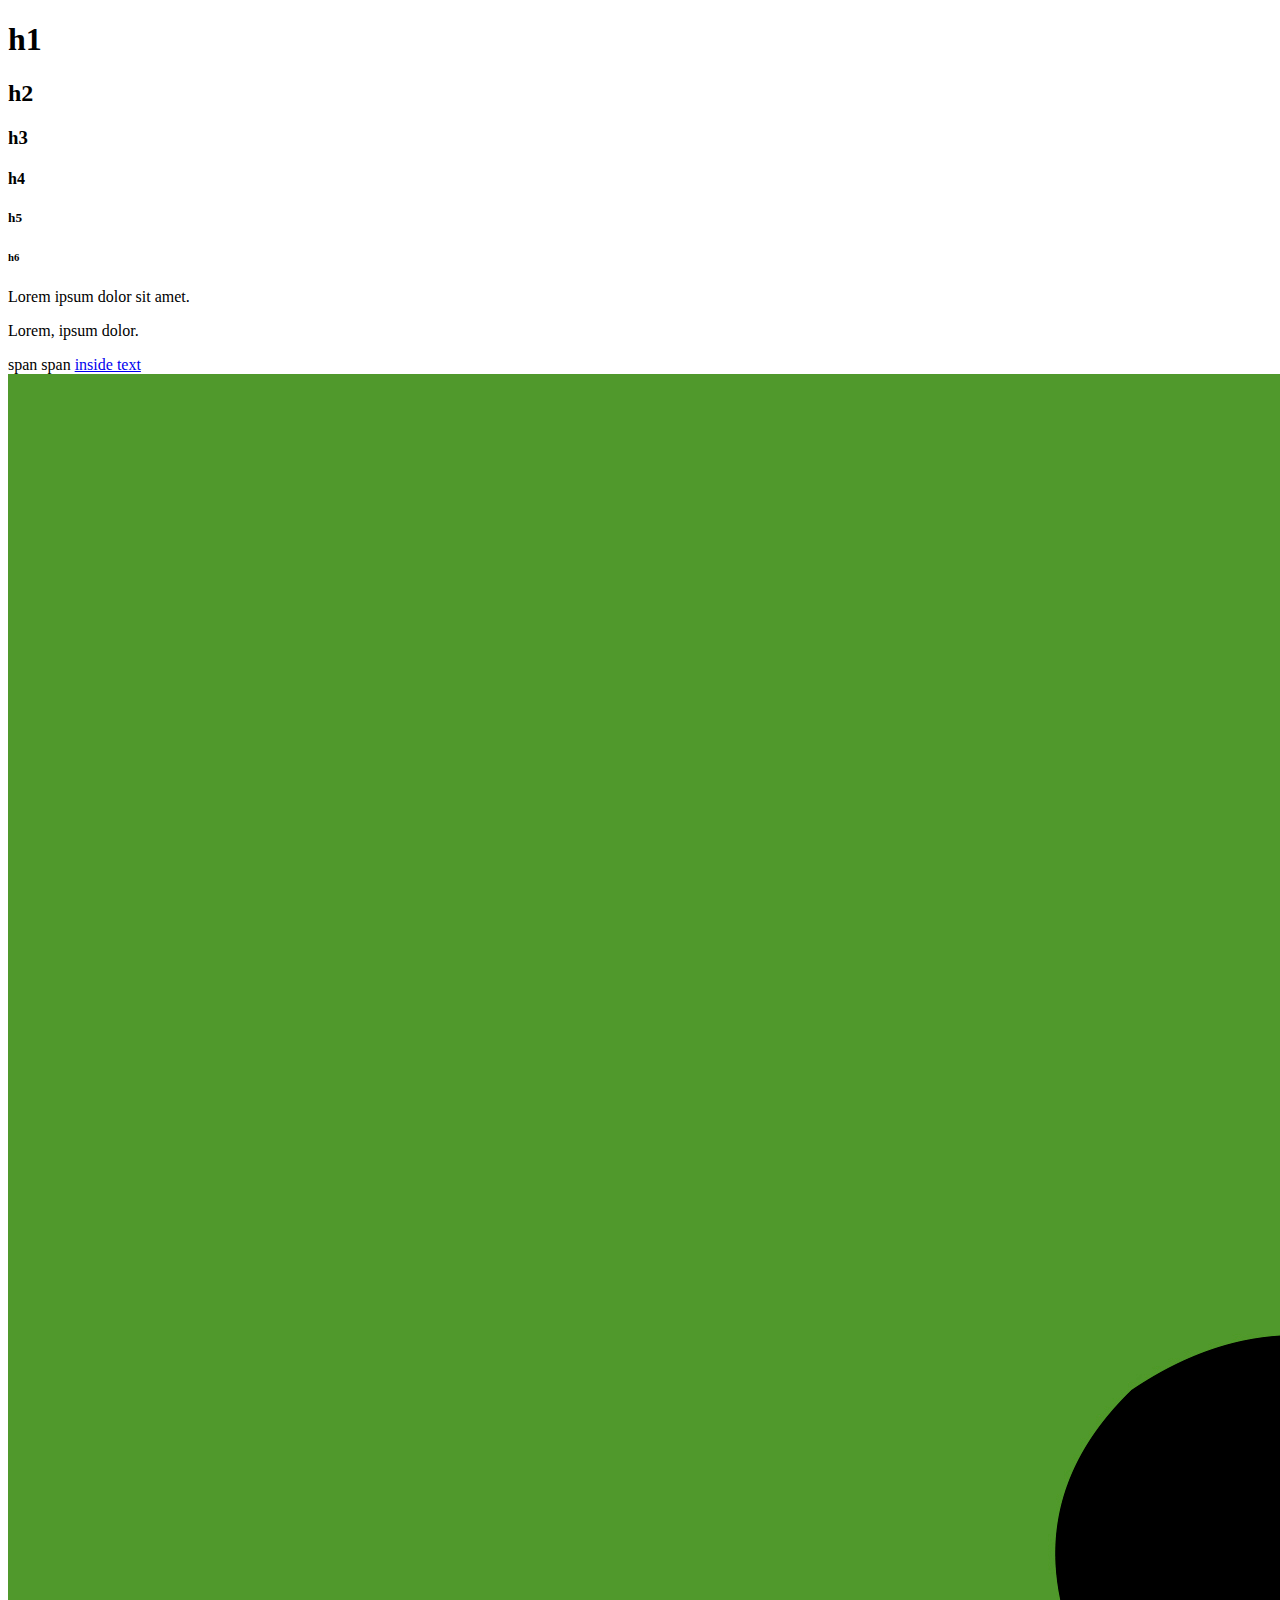
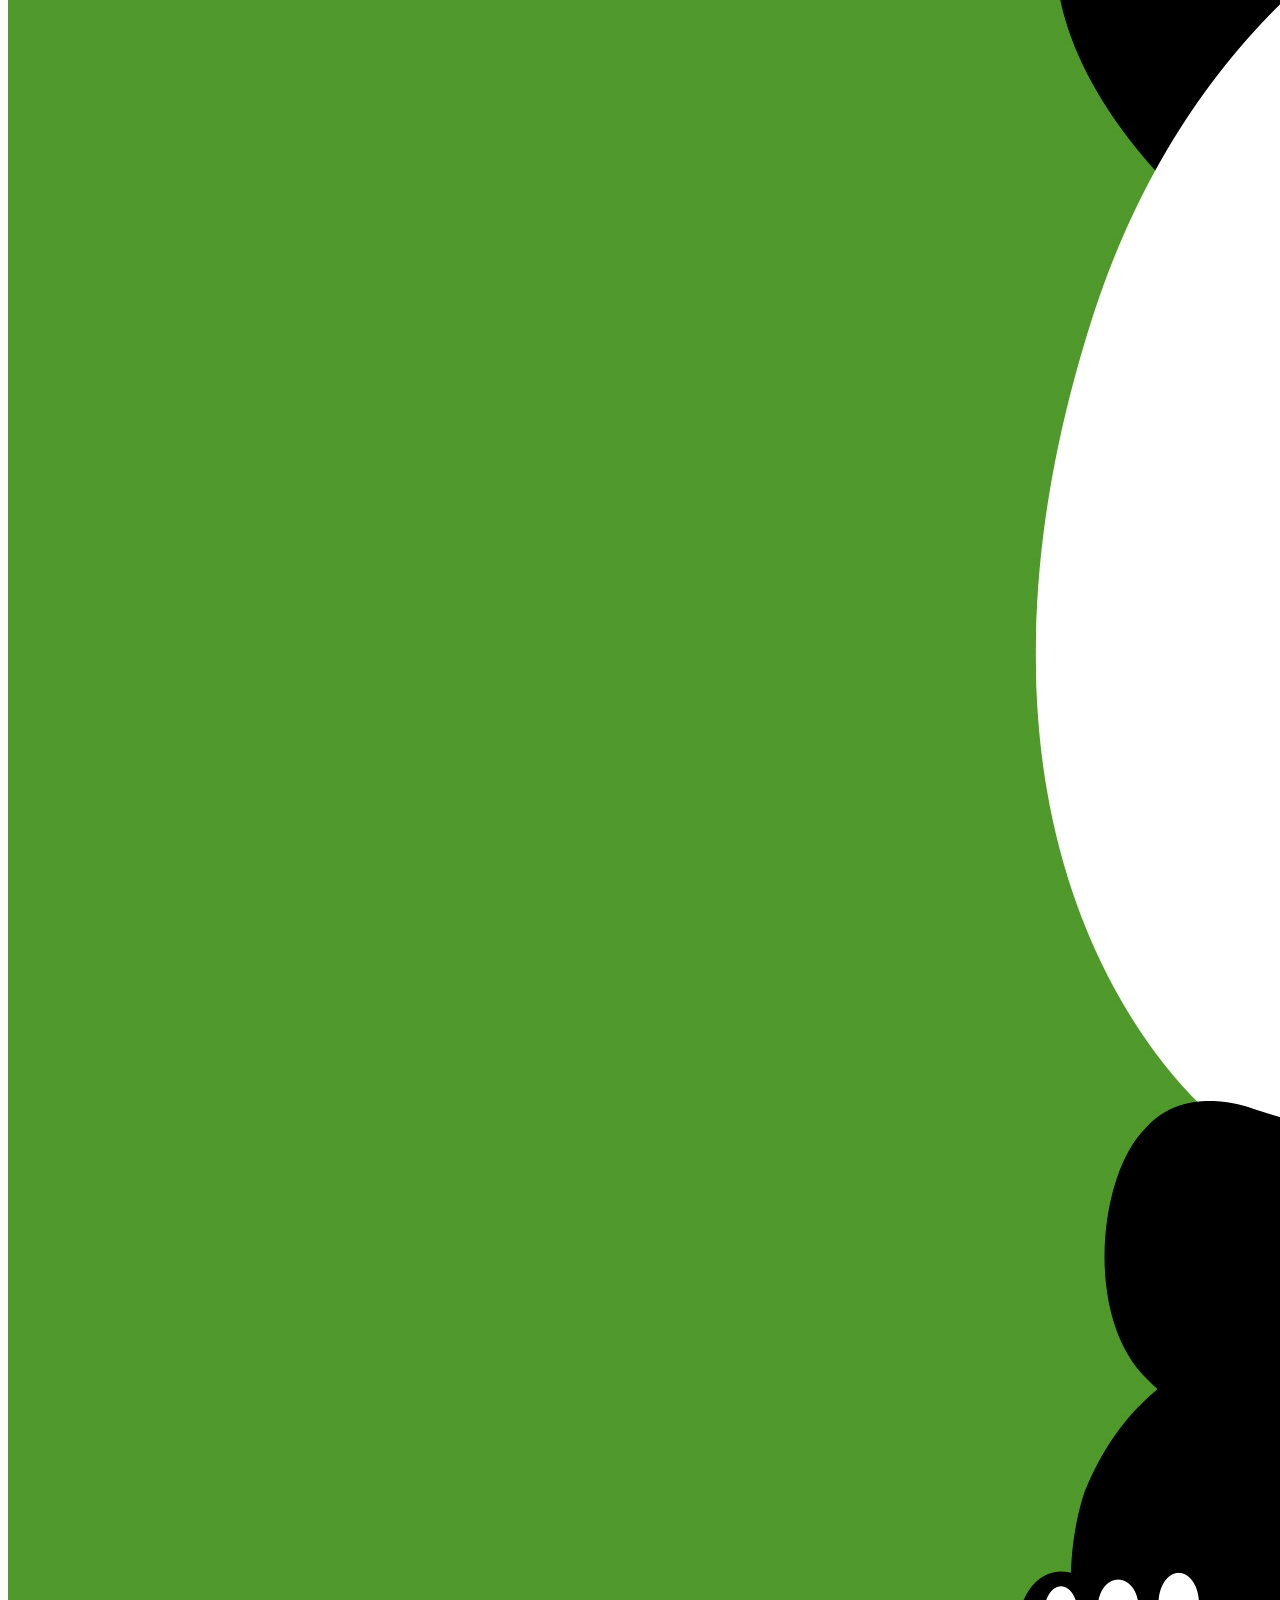
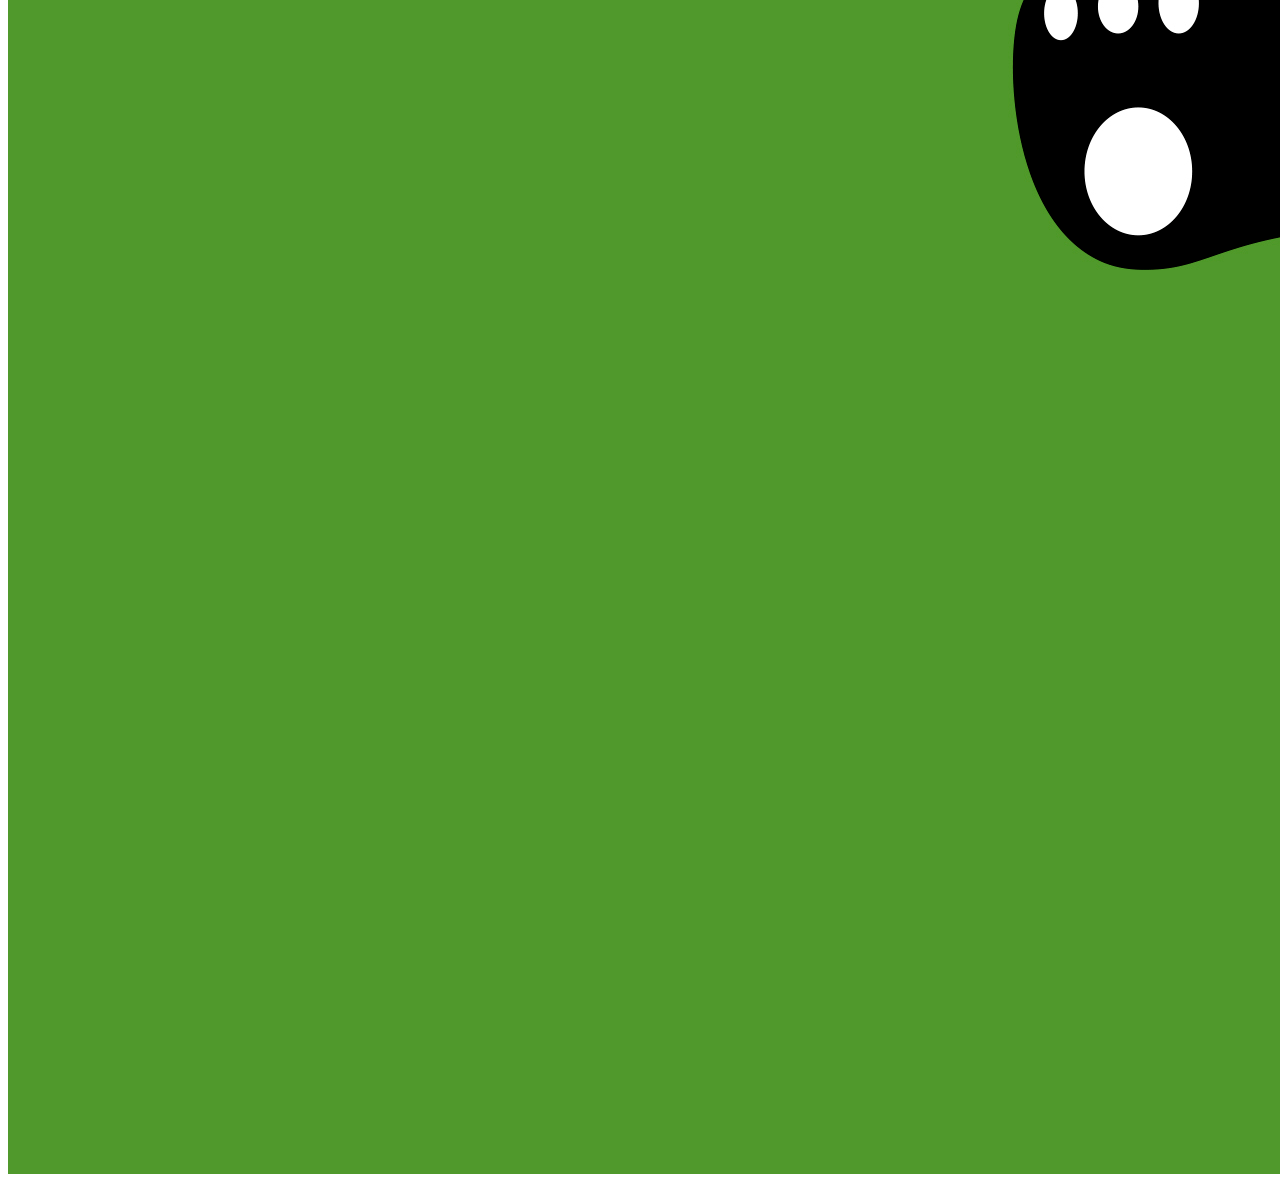
<file: index.html>
<!DOCTYPE html>
<html lang="en">
<head>
    <meta charset="UTF-8">
    <meta http-equiv="X-UA-Compatible" content="IE=edge">
    <meta name="viewport" content="width=device-width, initial-scale=1.0">
    <title>New Project+Html tegs</title>
</head>
<body>
  <h1>h1</h1>
  <h2>h2</h2>
  <h3>h3</h3>
  <h4>h4</h4>
  <h5>h5</h5>
  <h6>h6</h6>
  <p>Lorem ipsum dolor sit amet.</p>
  <p>Lorem, ipsum dolor.</p>
  <span>span</span>
  <span>span</span>
  <a target="blank" href="http://google.com">
        inside text
  </a>
  <img src="img/Green_sushi_preview.jpg" alt="Sorry">
</body>
</html>
</file>
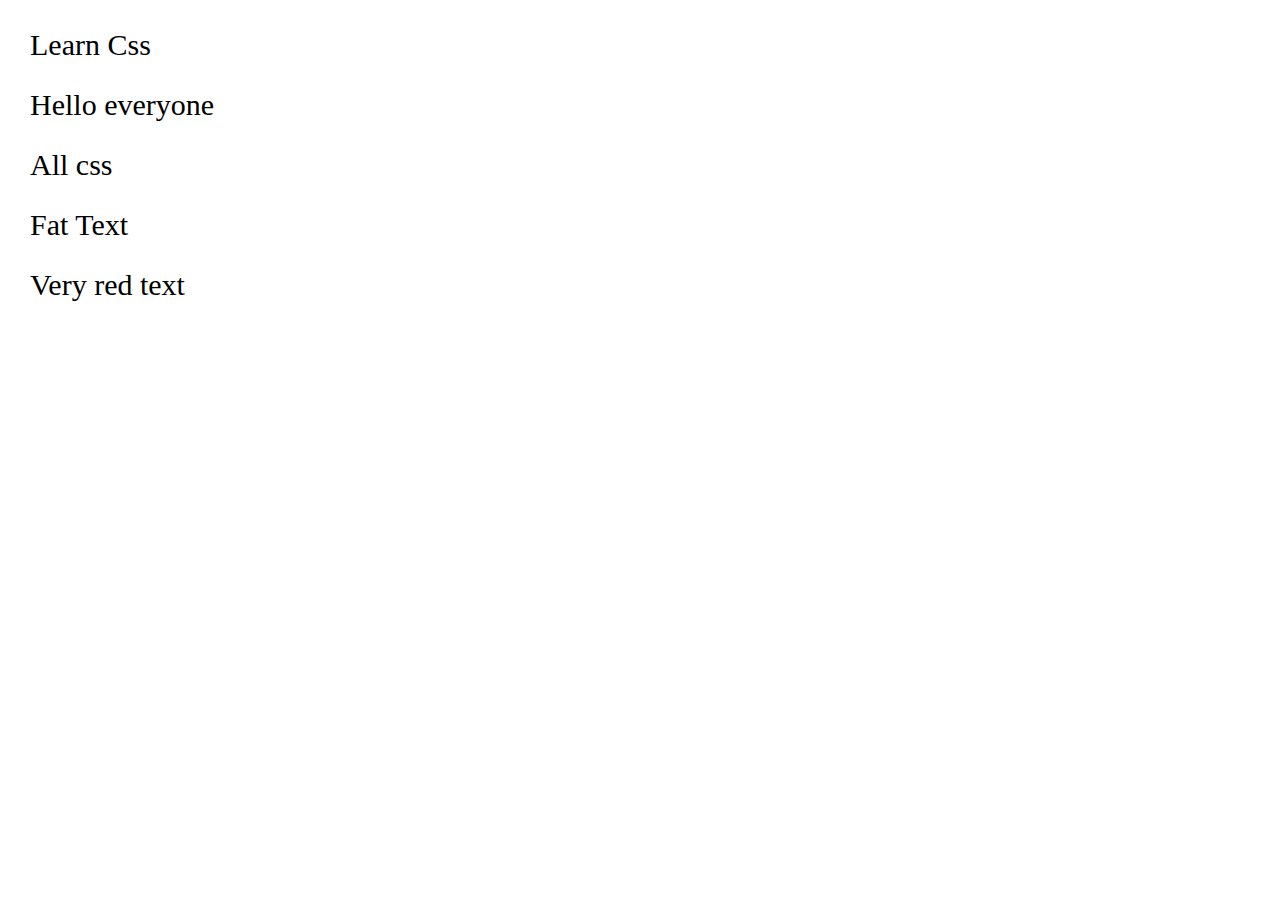
<file: css/index.html>
<!DOCTYPE html>
<html lang="en">
<head>
    <meta charset="UTF-8">
    <meta http-equiv="X-UA-Compatible" content="IE=edge">
    <meta name="viewport" content="width=device-width, initial-scale=1.0">
    <title>First Css</title>
    <link rel="stylesheet" href="style.css">
</head>
<body>
    <h1>Learn Css</h1>
    <br>
    <p class="text">
Hello everyone
    </p>
    <br>
    <h2>All css</h2>
    <br>
    <p class="bold">
Fat Text
    </p>
    <br>
    <p class="Red">
Very red text
    </p>
</body>
</html>
</file>
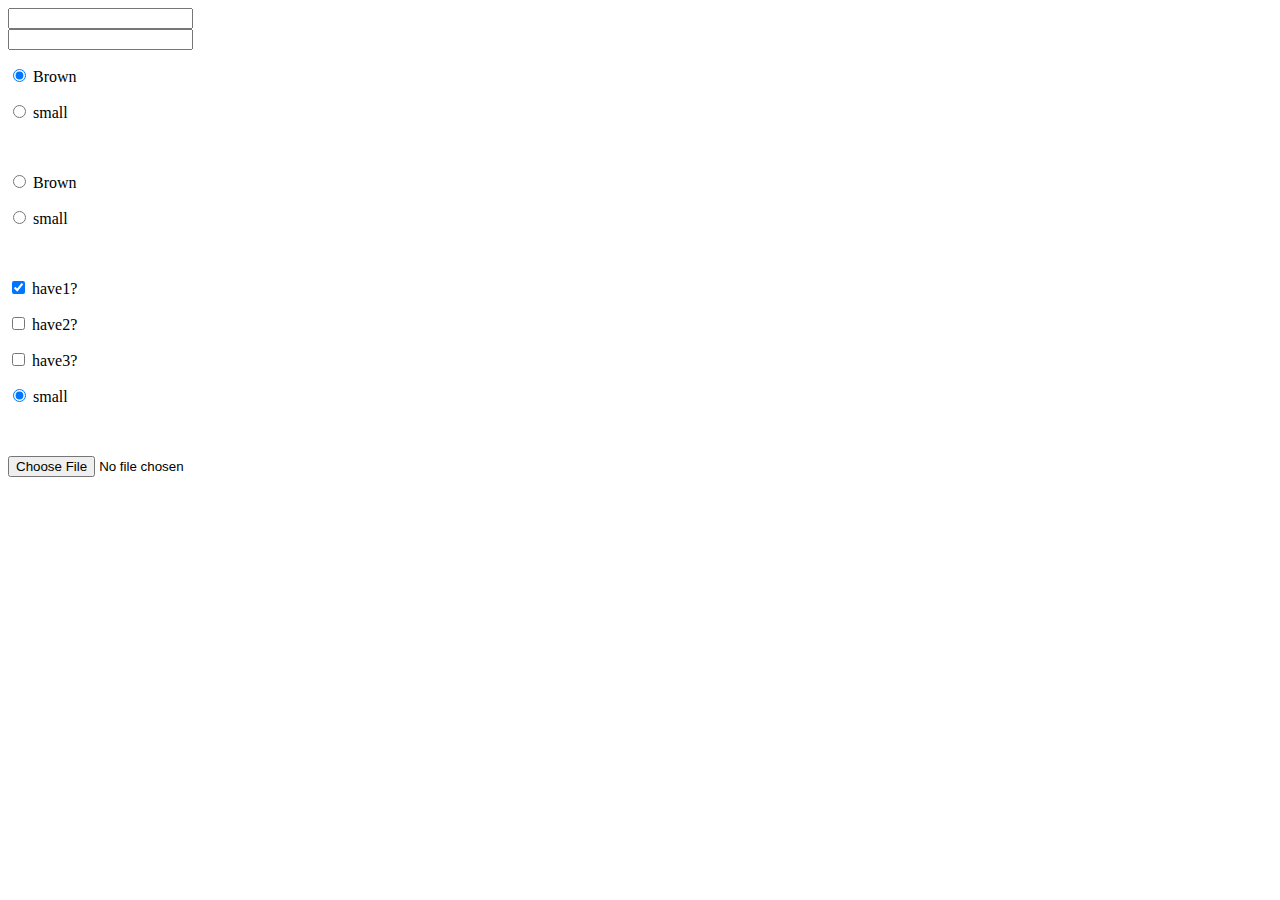
<file: index2.html>
<!DOCTYPE html>
<html lang="en">
<head>
    <meta charset="UTF-8">
    <meta http-equiv="X-UA-Compatible" content="IE=edge">
    <meta name="viewport" content="width=device-width, initial-scale=1.0">
    <title>Document</title>
</head>
<body>
   <form action="#" method="post" enctype="multipart/form-data"></form> 
<div>
    <input type="text" name="username" value="">
</div>
<div>
    <input type="password" name="userpass" value="">
</div>
<div>
    <p><input checked type="radio" name="bear" value="big"> Brown</p>
    <p><input type="radio" name="bear" value="small"> small</p>
</div>
<br>
<div>
    <p><input type="radio" name="bear2" value="big"> Brown</p>
    <p><input checked type="radio" name="bear2" value="small"> small</p>
</div>
<br>
<div>
    <p><input checked type="checkbox" name="car1" value="yes"> have1?</p>
    <p><input type="checkbox" name="car2" value="yes"> have2?</p>
    <p><input type="checkbox" name="car3" value="yes"> have3?</p>
    <p><input checked type="radio" name="bear2" value="small"> small</p>
</div>
<br>
<div>
    <p><input type="file" name="foto"</p>
</div>

 
</body>
</html>
</file>
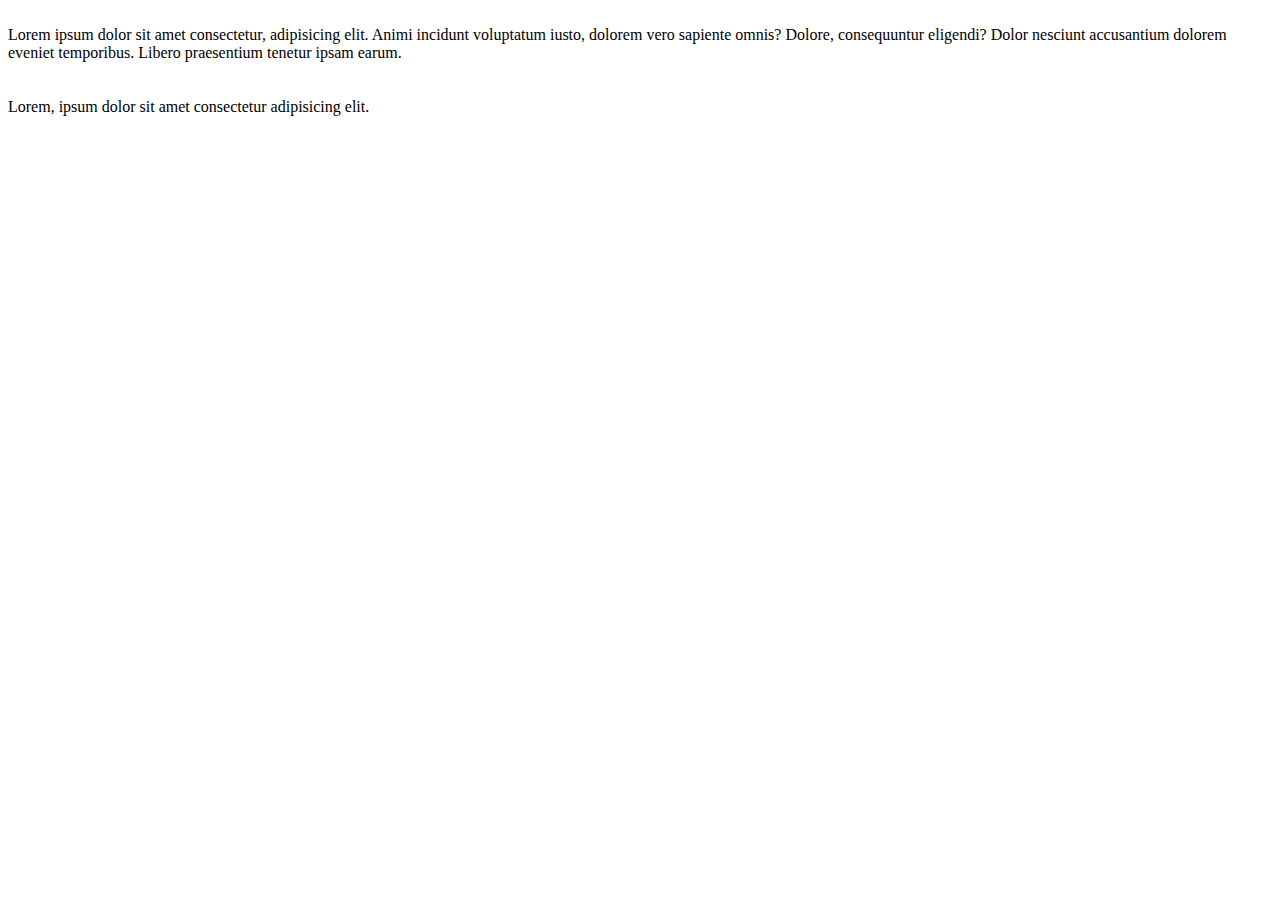
<file: Index3.html>
<!DOCTYPE html>
<html lang="en">
<head>
    <meta charset="UTF-8">
    <meta http-equiv="X-UA-Compatible" content="IE=edge">
    <meta name="viewport" content="width=device-width, initial-scale=1.0">
    <title>Css</title>
</head>
<body>
    <div class="example-block">
        <br>
        Lorem ipsum dolor sit amet consectetur, adipisicing elit. Animi incidunt voluptatum iusto, dolorem vero sapiente omnis? Dolore, consequuntur eligendi? Dolor nesciunt accusantium dolorem eveniet temporibus. Libero praesentium tenetur ipsam earum.

    </div>
    <br>
    <span class="example-string">
        <br>
        Lorem, ipsum dolor sit amet consectetur adipisicing elit.
    </span>
</body>
</html>
</file>
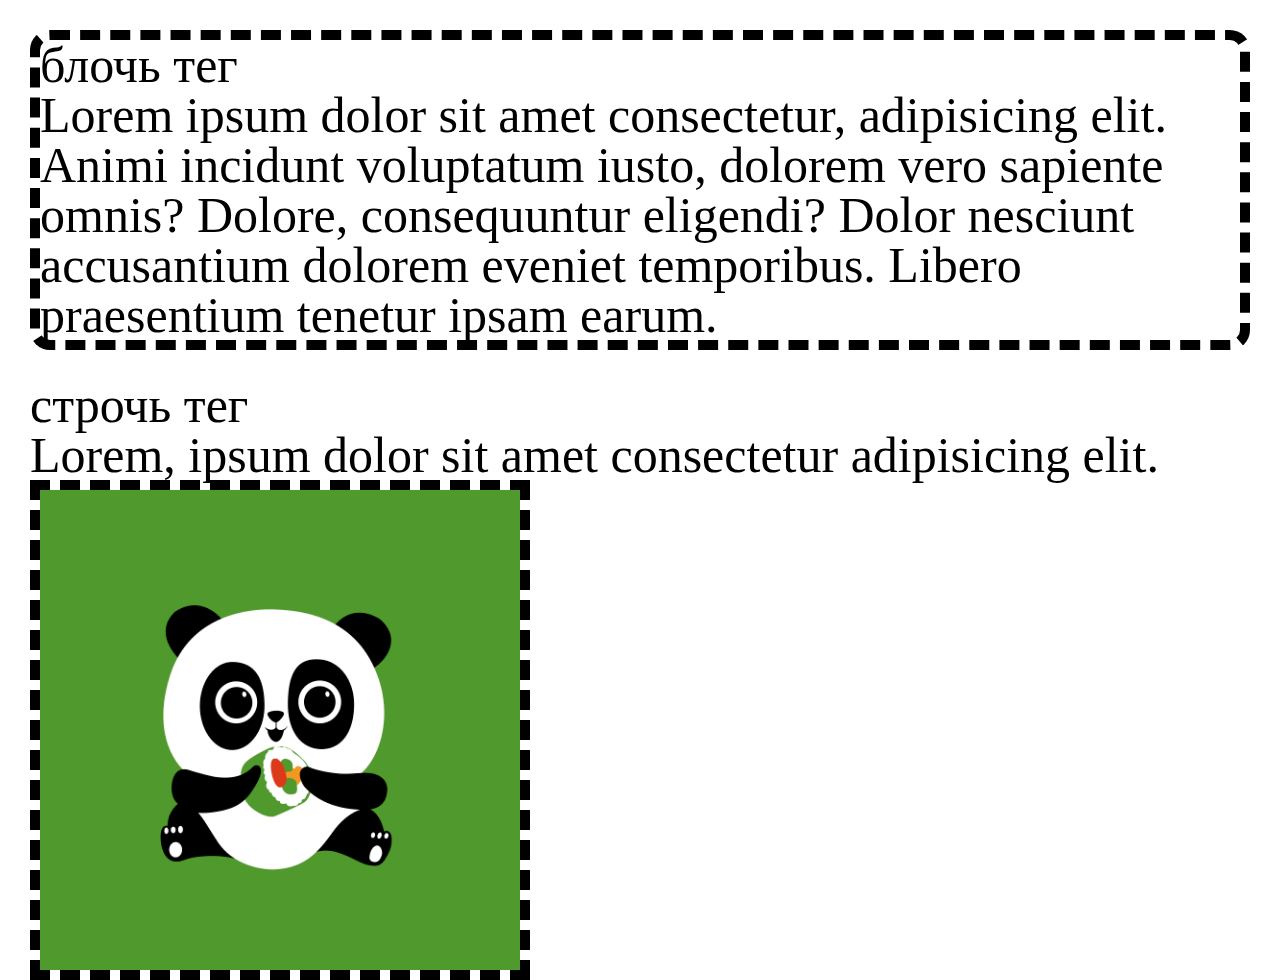
<file: css/index2.html>
<!DOCTYPE html>
<html lang="en">
<head>
    <meta charset="UTF-8">
    <meta http-equiv="X-UA-Compatible" content="IE=edge">
    <meta name="viewport" content="width=device-width, initial-scale=1.0">
    <title>Css</title>
    <link rel="stylesheet" href="style.css">
</head>
<body>
    <div class="example-block">
       блочь тег <br>
        Lorem ipsum dolor sit amet consectetur, adipisicing elit. Animi incidunt voluptatum iusto, dolorem vero sapiente omnis? Dolore, consequuntur eligendi? Dolor nesciunt accusantium dolorem eveniet temporibus. Libero praesentium tenetur ipsam earum.

    </div>
    <br>
    <span class="example-string">
       строчь тег <br>
        Lorem, ipsum dolor sit amet consectetur adipisicing elit.
    </span>
    <img class="example-image" src="img/Green_sushi_preview.jpg" alt="">
</body>
</html>
</file>
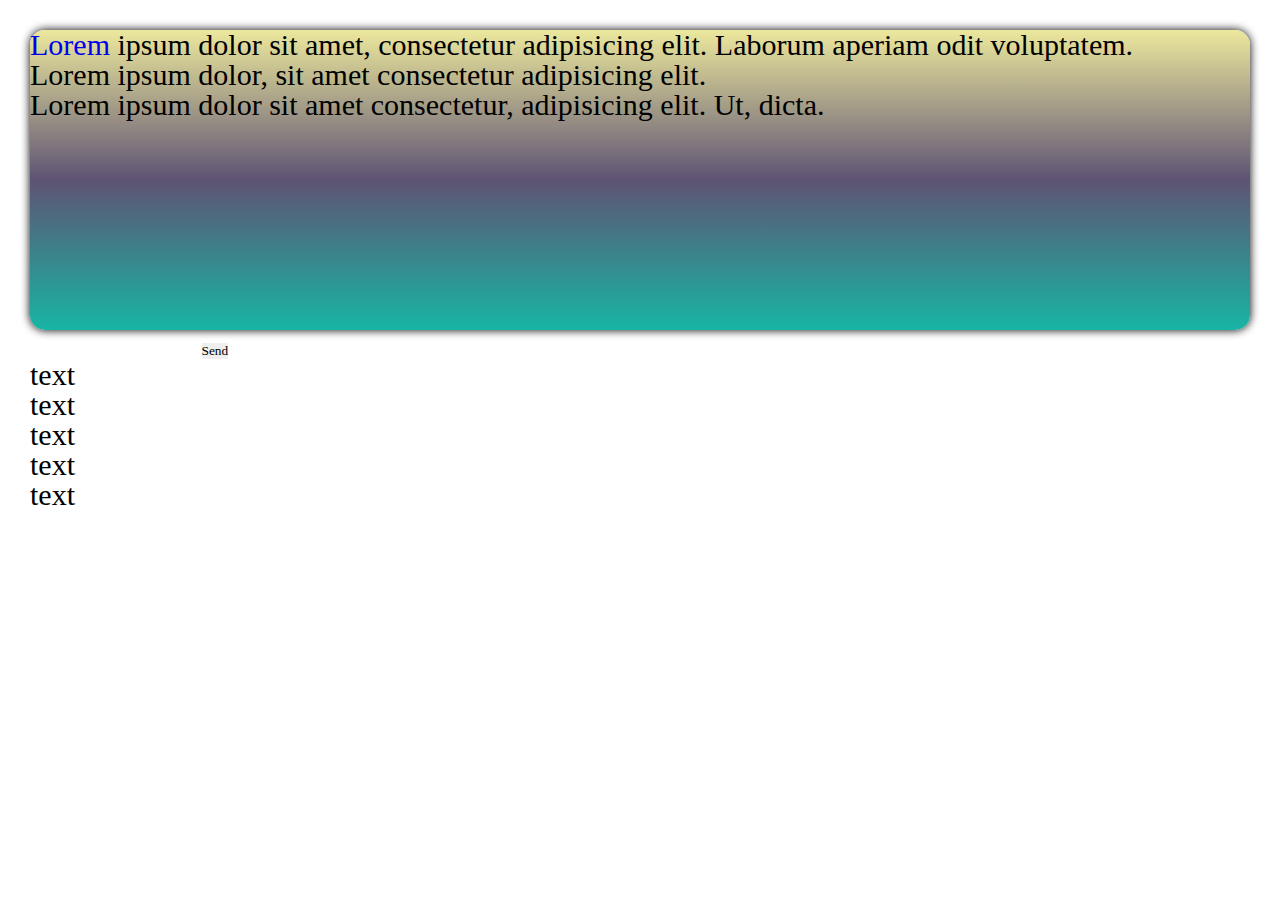
<file: css/Index3.html>
<!DOCTYPE html>
<html lang="en">
<head>
    <meta charset="UTF-8">
    <meta http-equiv="X-UA-Compatible" content="IE=edge">
    <meta name="viewport" content="width=device-width, initial-scale=1.0">
    <title>Document</title>
    <link rel="stylesheet" href="style.css">
</head>
<body>
    <div class="block">
<p>
    <a href="#" class="link"> Lorem</a> ipsum dolor sit amet, consectetur adipisicing elit. Laborum aperiam odit voluptatem.</p>
    <p>Lorem ipsum dolor, sit amet consectetur adipisicing elit.</p>
<p>Lorem ipsum dolor sit amet consectetur, adipisicing elit. Ut, dicta.</p>
</div>
<form action="#">
    <input type="text" class="textinput">
    <button class="button" type="submit">Send</button>
</form>
<ul class="list">
    <li>text</li>
    <li>text</li>
    <li>text</li>
    <li>text</li>
    <li>text</li>
</ul>
</body>
</html>
</file>
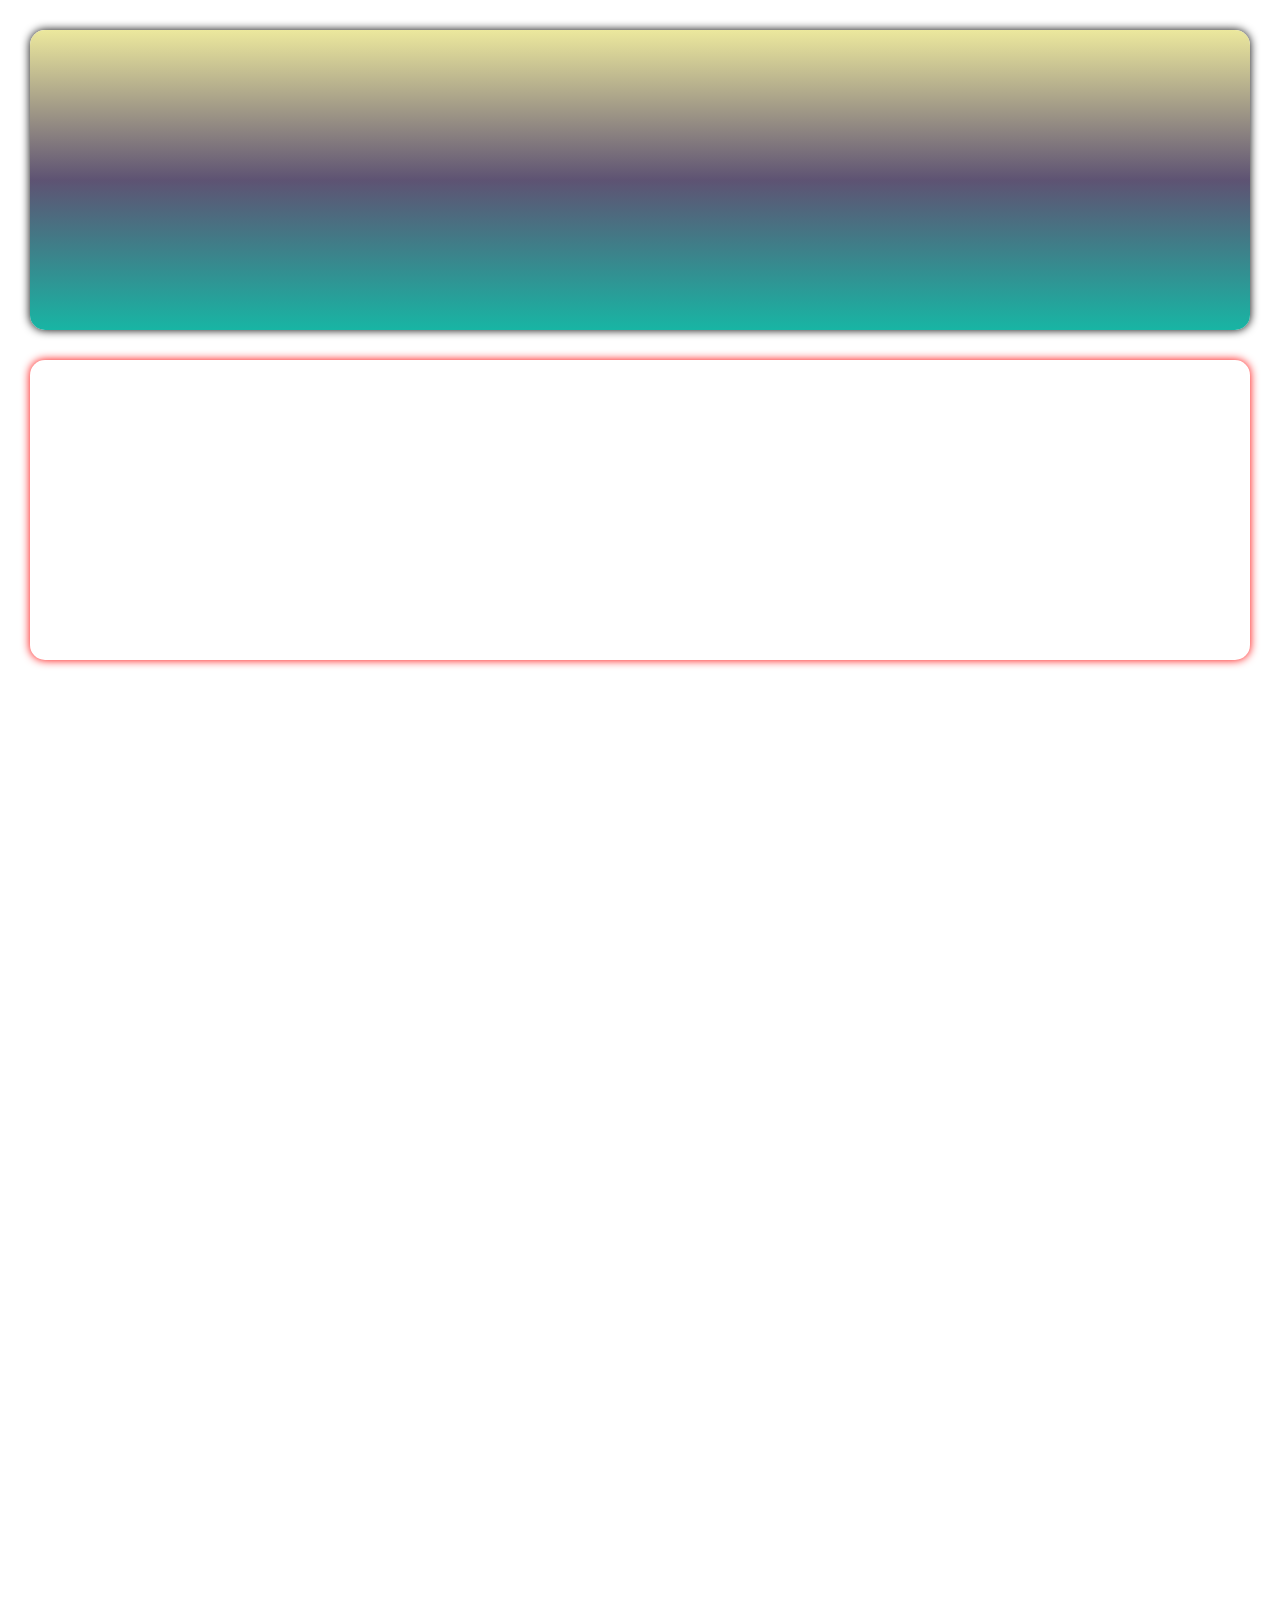
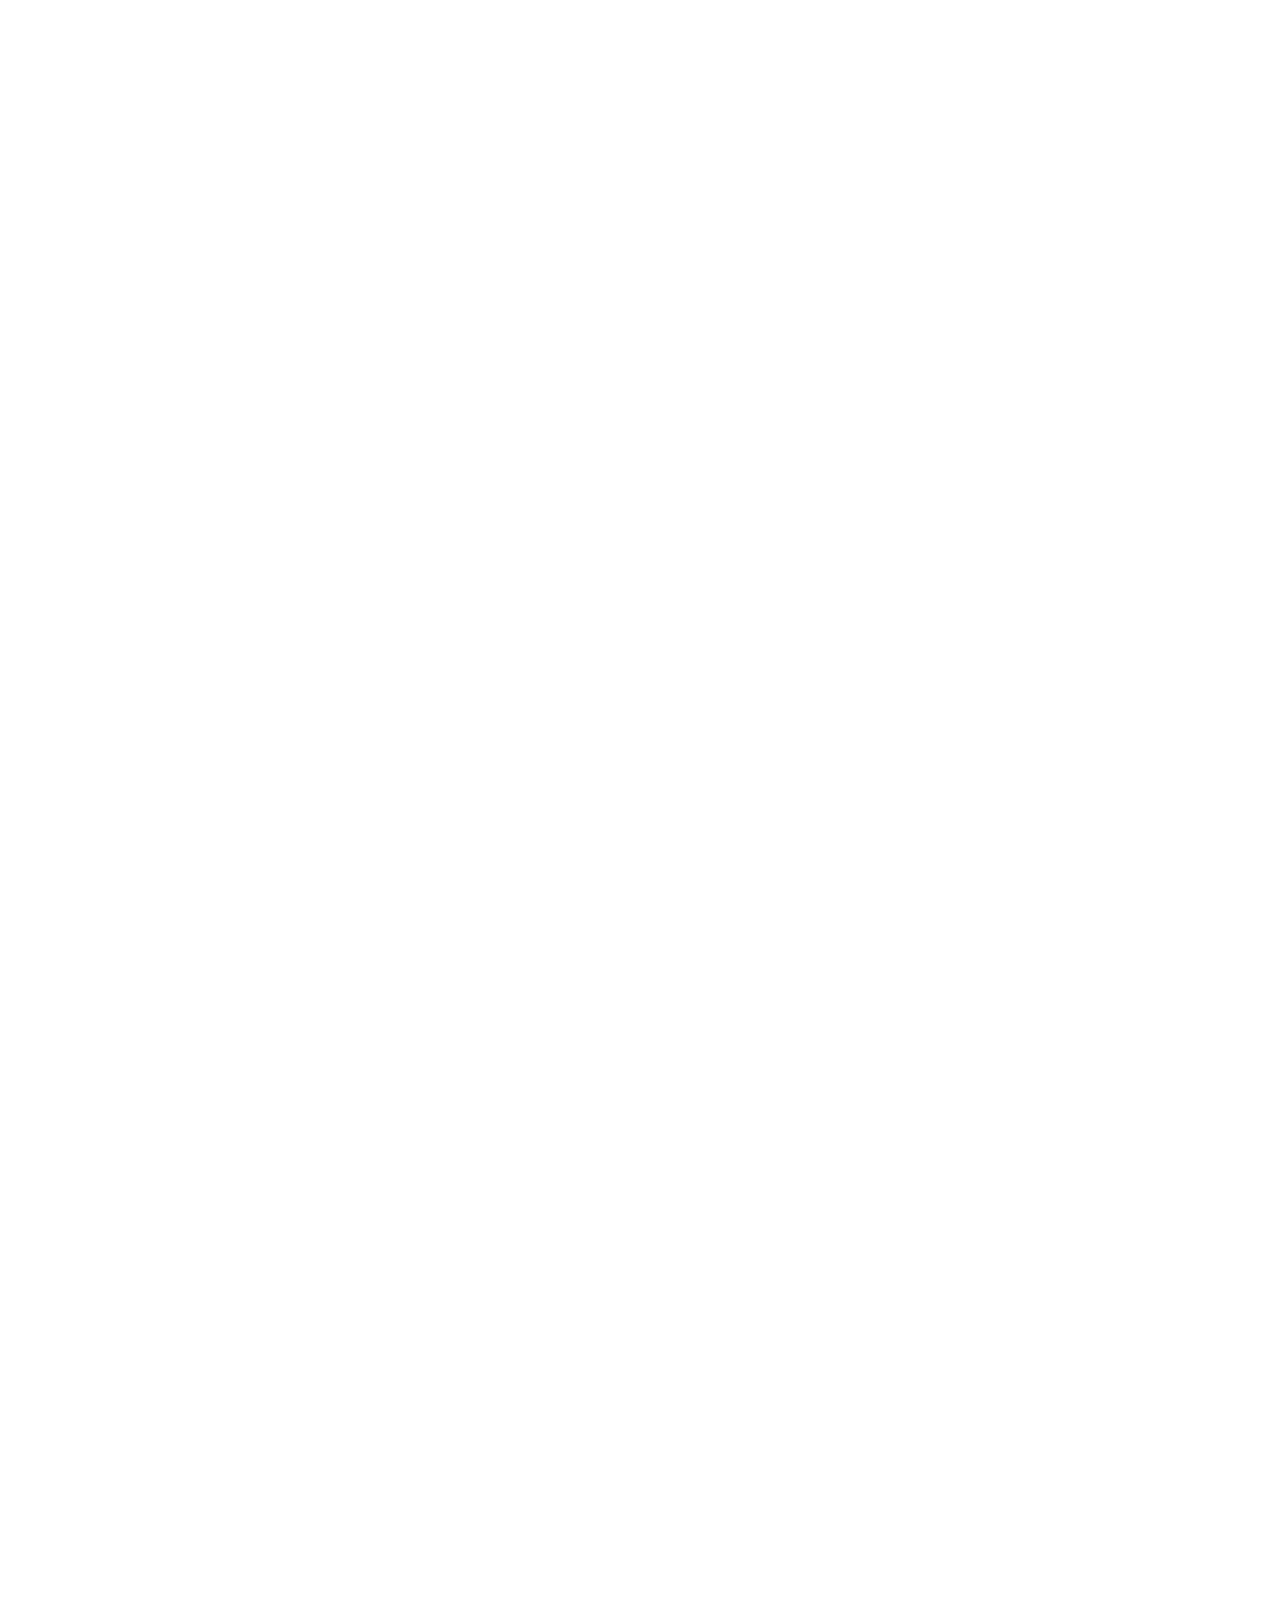
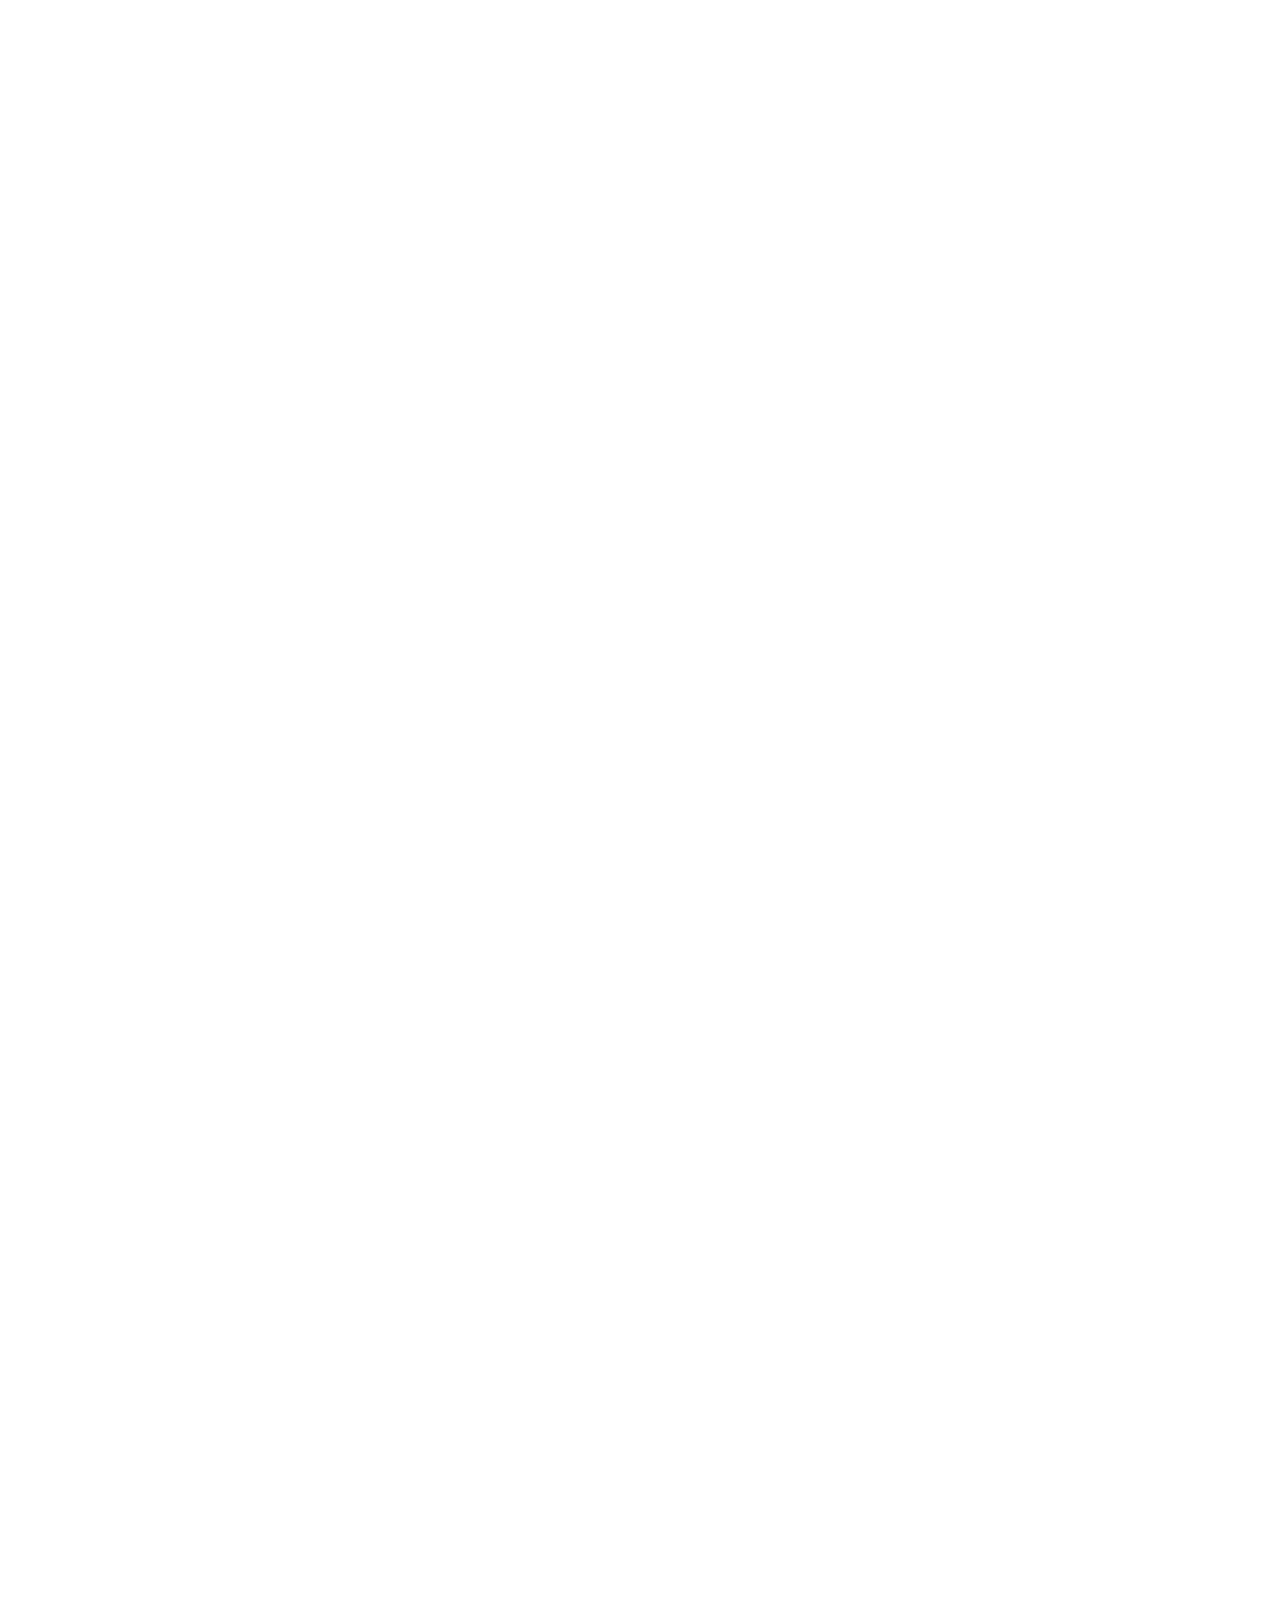
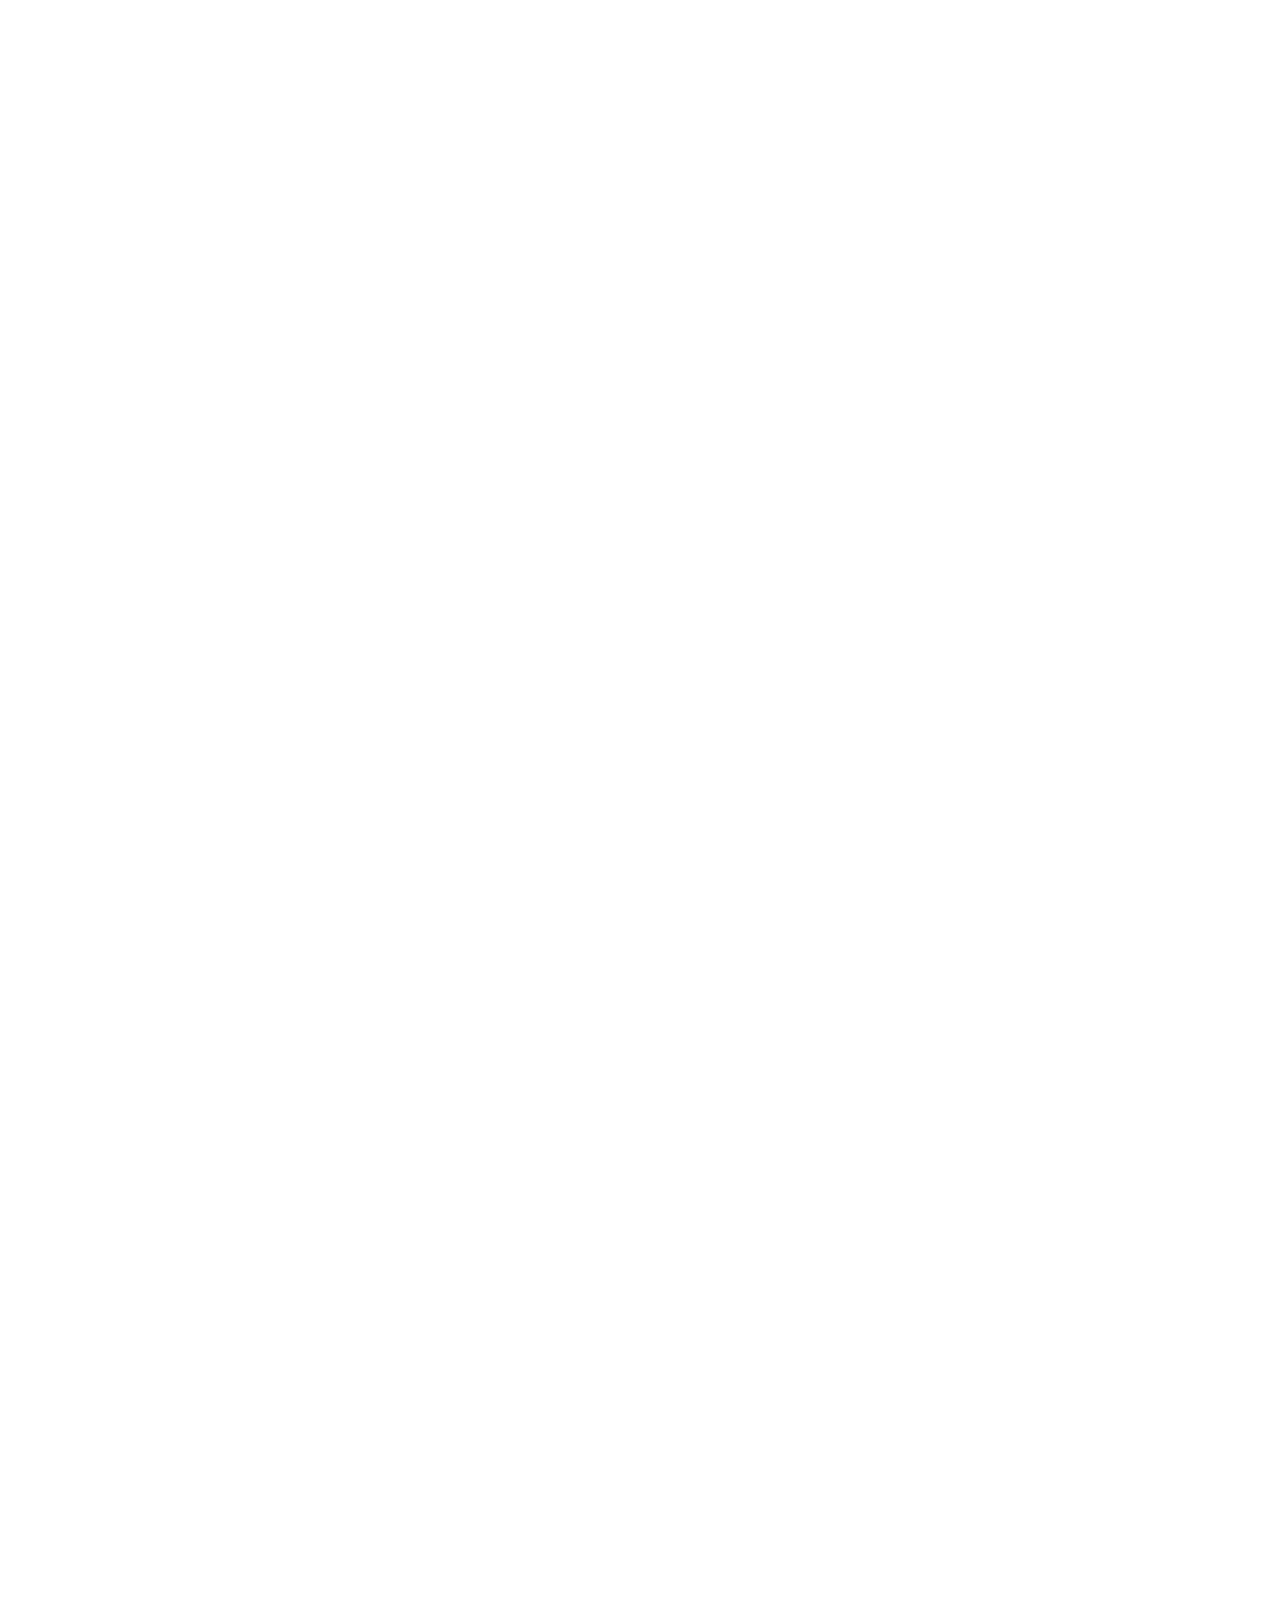
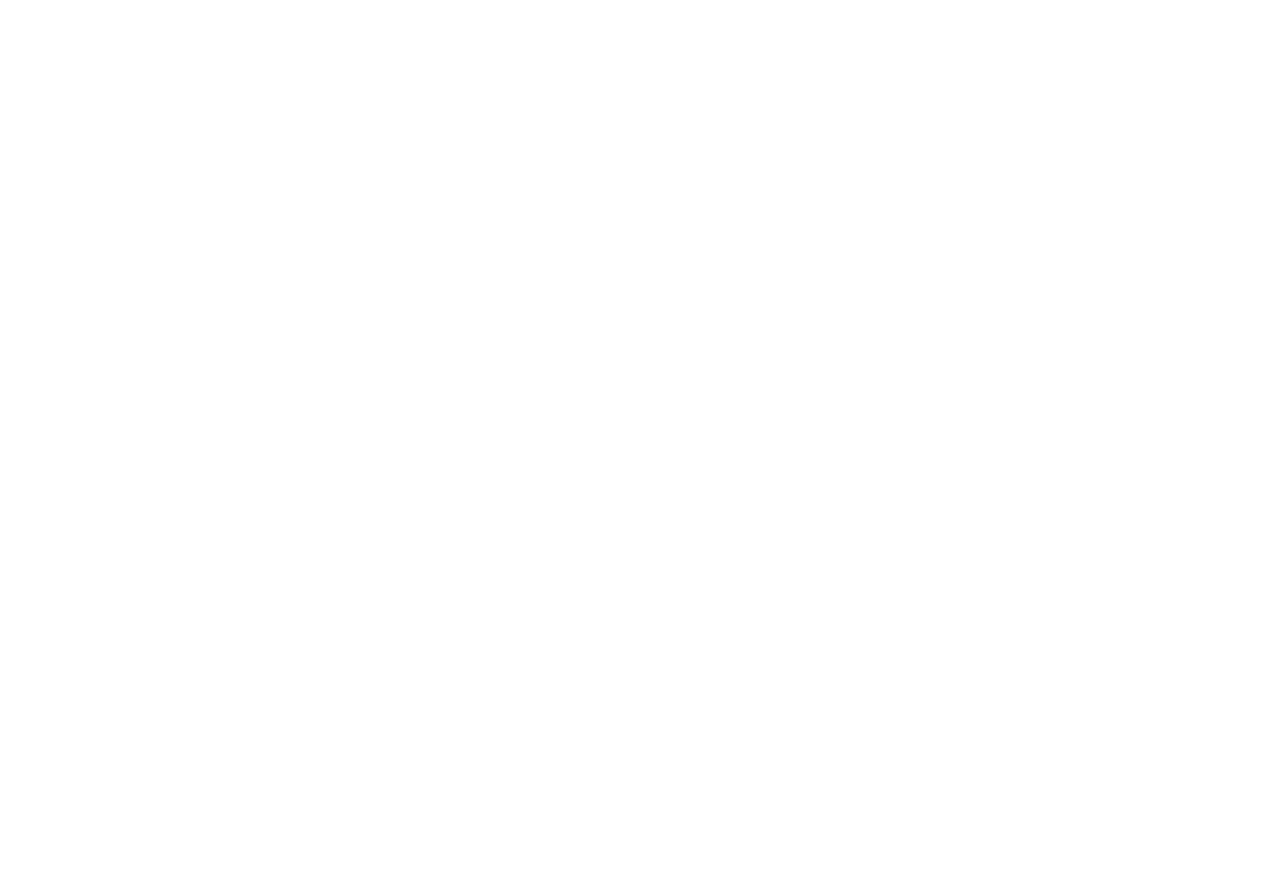
<file: css/indexback.html>
<!DOCTYPE html>
<html lang="en">
<head>
    <meta charset="UTF-8">
    <meta http-equiv="X-UA-Compatible" content="IE=edge">
    <meta name="viewport" content="width=device-width, initial-scale=1.0">
    <title>Back Ground</title>
    <link rel="stylesheet" href="style.css">
</head>
<body>
   <div class="block">

   </div> 
   <br>
   <div class="block1">

</div>
<br>
<br><br><br><br><br><br><br><br><br><br><br><br><br><br><br><br><br><br><br><br>
   <div class="block2">

</div> 
<br><br><br><br><br><br><br><br><br><br><br><br><br><br><br><br><br><br><br><br><br><br><br><br><br><br><br><br><br><br><br><br><br><br><br><br><br><br><br><br><br><br><br><br><br><br><br><br><br><br><br><br><br><br><br><br><br><br><br><br><br><br><br><br><br><br><br><br><br><br><br><br><br><br><br><br><br><br><br><br><br><br><br><br><br><br><br><br><br><br><br><br><br><br><br><br><br><br><br><br><br><br><br><br><br><br><br><br><br><br><br><br><br><br><br><br><br><br><br><br><br><br><br><br><br><br><br><br><br><br><br><br><br><br><br><br><br><br><br><br><br><br><br><br><br><br><br><br><br><br><br><br><br><br><br><br><br><br><br><br><br><br><br><br><br><br><br><br><br><br><br><br><br><br><br><br><br><br><br><br><br><br><br><br><br><br><br><br><br><br><br><br><br><br><br><br><br><br><br><br>
</body>
</html>
</file>
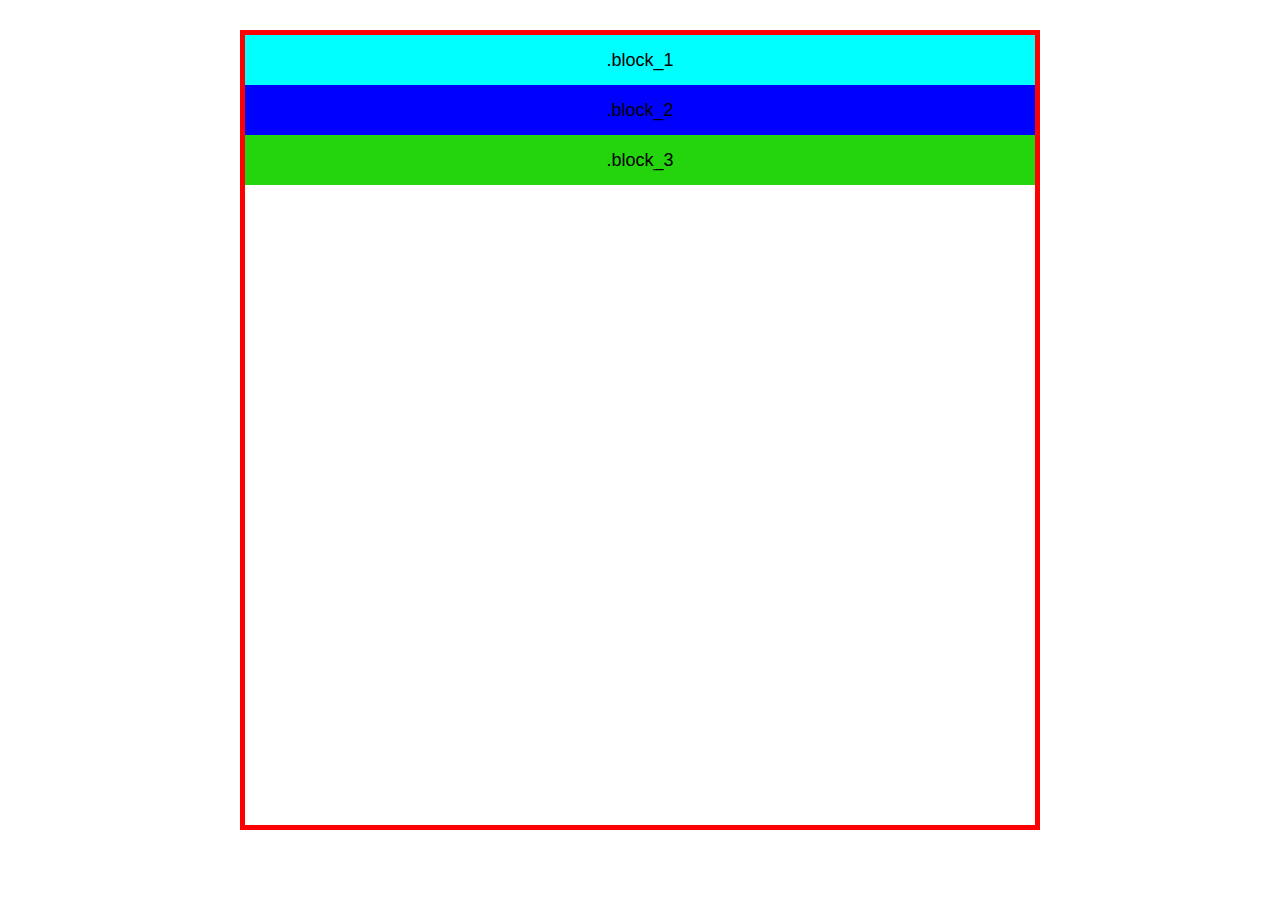
<file: css/indexPosition.html>
<!DOCTYPE html>
<html lang="en">
<head>
    <meta charset="UTF-8">
    <meta http-equiv="X-UA-Compatible" content="IE=edge">
    <meta name="viewport" content="width=device-width, initial-scale=1.0">
    <title>Document</title>
    <link rel="stylesheet" href="style2.css">
</head>
<body>
<div class="block">
    <div class="block_1">
        .block_1
    </div>
    <div class="block_2">
        .block_2
    </div>
    <div class="block_3">
        .block_3
    </div>
</div>
</body>
</html>
</file>
<file: css/style.css>
*{
    padding: 0;
    margin: 0;
    border: 0;
}
*,*::before,*::after{
    -moz-box-sizing: border-box;
    -webkit-box-sizing: border-box;
    box-sizing: border-box;
}
:focus,:active{outline: none;}
a:focus,a:active{outline: none;}

nav,footer,header,aside{display: block;}

html,body{
    height: 100%;
    width: 100%;
    font-size: 100%;
    line-height: 1;
    font-size: 30px;
    -ms-text-size-adjust: 100%;
    -moz-text-size-adjust: 100%;
    -webkit-text-size-adjust: 100%;
}

input,button,textarea{font-family: inherit;}

input::-ms-clear{display: none;}
button{cursor: pointer;}
button::-moz-focus-inner {padding: 0;border: 0;}
a, a:visited{text-decoration: none;}
ul li{list-style: none;}
img{vertical-align: top;}

h1,h2,h3,h4,h5,h6{font-size: inherit;font-weight: 400 ;}

.example-block{
    border: 10px dashed black ;
    border-radius: 20px;
   font-size: 50PX;

}
.example-string{
 font-size: 50px;
}
.example-image{
border: 10px dashed;
    max-width: 500px;
}
body{
    padding: 30px;

}
.block{
   /* Old browsers */
background: rgb(236,232,157);
/* FF3.6-15 */
background: -moz-linear-gradient(top, rgba(236,232,157,1) 0%, rgba(94,83,115,1) 50%, rgba(24,181,164,1) 100%);
/* Chrome10-25,Safari5.1-6 */
background: -webkit-linear-gradient(top, rgba(236,232,157,1) 0%,rgba(94,83,115,1) 50%,rgba(24,181,164,1) 100%);
/* W3C, IE10+, FF16+, Chrome26+, Opera12+, Safari7+ */
background: linear-gradient(to bottom, rgba(236,232,157,1) 0%,rgba(94,83,115,1) 50%,rgba(24,181,164,1) 100%);
 height: 300px;
 border-radius: 15px;
 box-shadow: 0 0 10px black;   
}
.block1{
    
height: 300px;
border-radius: 15px;
box-shadow: 0 0 10px red;
}
</file>
<file: css/style2.css>
*{
    padding: 0;
    margin: 0;
    border: 0;
}
*,*::before,*::after{
    -moz-box-sizing: border-box;
    -webkit-box-sizing: border-box;
    box-sizing: border-box;
}
:focus,:active{outline: none;}
a:focus,a:active{outline: none;}

nav,footer,header,aside{display: block;}

html,body{
    height: 100%;
    width: 100%;
    font-size: 100%;
    line-height: 1;
    font-size: 30px;
    -ms-text-size-adjust: 100%;
    -moz-text-size-adjust: 100%;
    -webkit-text-size-adjust: 100%;
}

input,button,textarea{font-family: inherit;}

input::-ms-clear{display: none;}
button{cursor: pointer;}
button::-moz-focus-inner {padding: 0;border: 0;}
a, a:visited{text-decoration: none;}
ul li{list-style: none;}
img{vertical-align: top;}

h1,h2,h3,h4,h5,h6{font-size: inherit;font-weight: 400 ;}

body{
    padding: 30px;
    font-family: Arial, "Helvetica Neue", Helvetica, sans-serif;
}

.block{
    border: 5px solid red;
    max-width: 800px;
    margin: 0px auto;
    height: 800px;
}
.block div{
    line-height: 50px;
font-size: 18px;
font-weight: 700px;
text-align: center;
}
.block_1{
background-color: aqua;
}
.block_2{
    background-color: blue;
    position: relative;
}
.block_3{
    background-color: rgb(36, 212, 13)    ;
}
</file>
